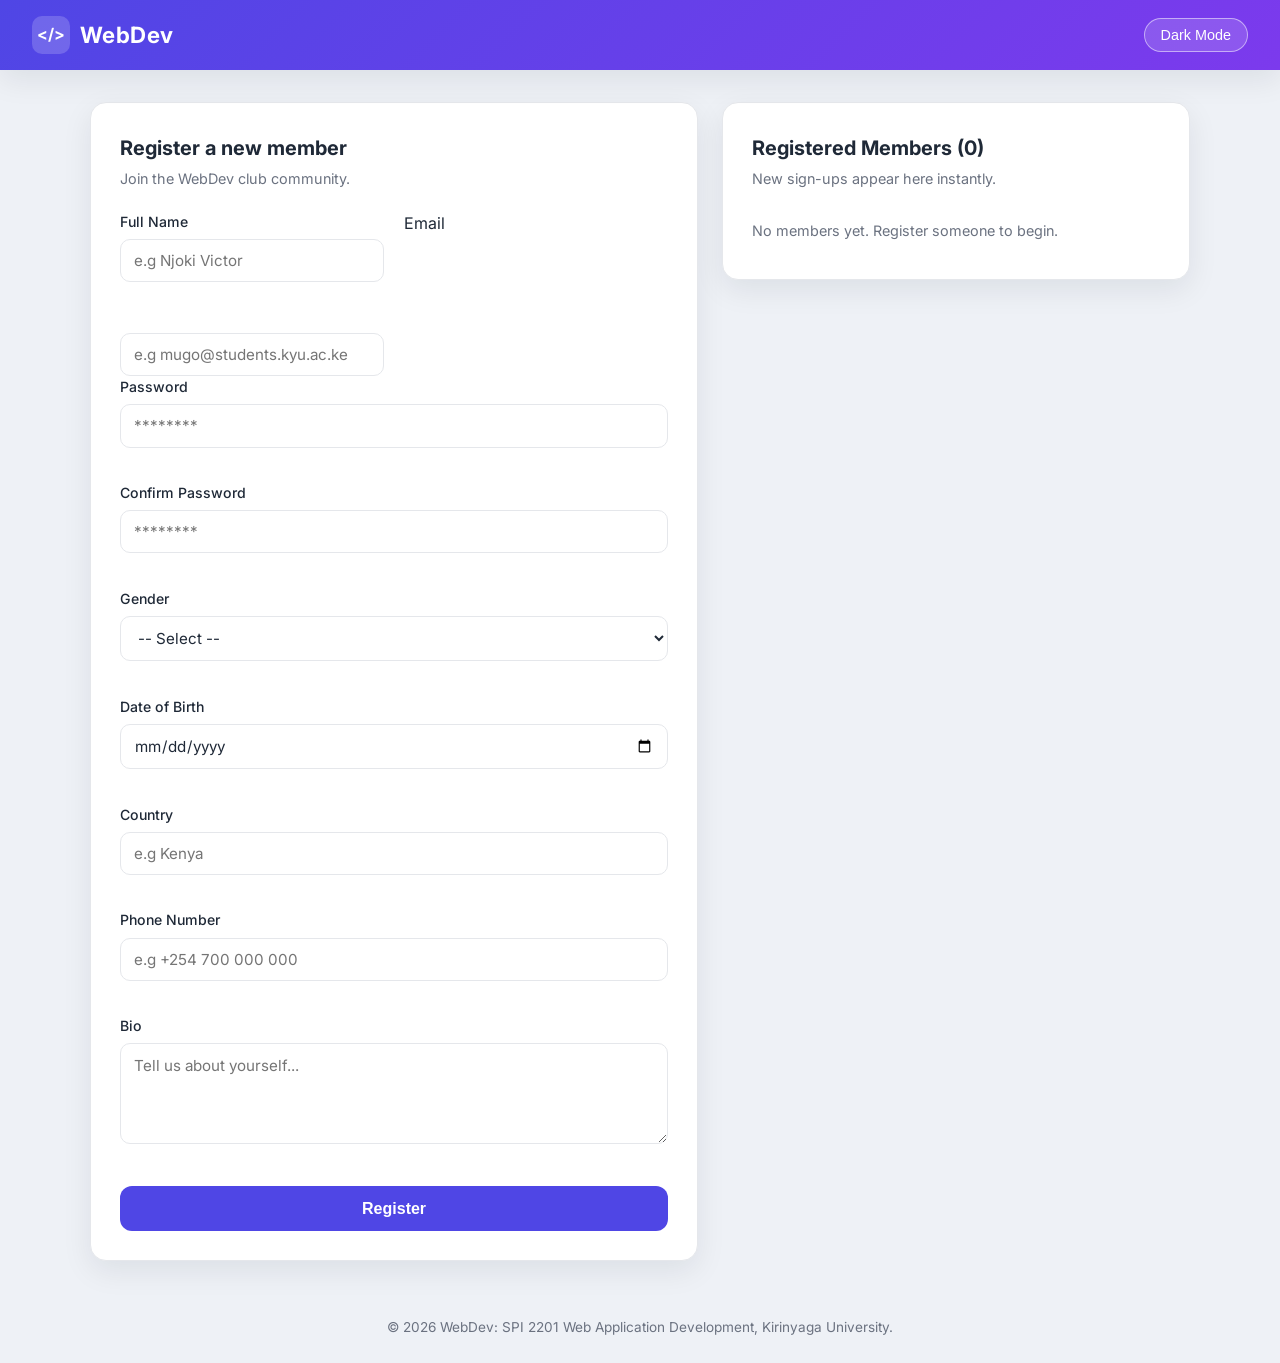
<file: index.html>
<!DOCTYPE html>
<html lang="en">
<head>
    <meta charset="UTF-8">
    <meta name="viewport" content="width=device-width, initial-scale=1.0">
    <title>WebDev-Registration</title>
    <link rel="preconnect" href="https://fonts.googleapis.com">
    <link href="https://fonts.googleapis.com/css2?family=Inter:wght@400;500;600;700&display=swap" rel="stylesheet">
    <link rel="stylesheet" href="style.css">
</head>
<body>
    <header class="site-header">
        <div class="brand">
            <span class="logo">&lt;/&gt;</span>
            <h1>WebDev</h1>
        </div>
        <button id="theme" class="theme-btn">Dark Mode</button>
    </header>

    <main class="container">
        <section class="card">
            <h2>Register a new member</h2>
            <p class="subtitle">Join the WebDev club community.</p>

            <form id="regform" novalidate>
                <div class="grid-2">
                    <div class="field">
                        <label for="name">Full Name</label>
                        <input type="text" id="name" placeholder="e.g Njoki Victor">
                        <small class="error" id="nameError"></small>
                    </div                    <div class="field">
                        <label for="email">Email</label>
                        <input type="email" id="email" placeholder="e.g mugo@students.kyu.ac.ke">
                        <small class="error" id="emailError"></small>
                    </div>
                    <div class="field">
                        <label for="password">Password</label>
                        <input type="password" id="password" placeholder="********">
                        <small class="error" id="passwordError"></small>
                    </div>
                    <div class="field">
                        <label for="confirm-password">Confirm Password</label>
                        <input type="password" id="confirm-password" placeholder="********">
                        <small class="error" id="confirmError"></small>
                    </div>
                    <div class="field">
                        <label for="gender">Gender</label>
                        <select id="gender">
                            <option value="">-- Select --</option>
                            <option value="male">Male</option>
                            <option value="female">Female</option>
                            <option value="other">Other</option>
                        </select>
                        <small class="error" id="genderError"></small>
                    </div>
                    <div class="field">
                        <label for="dob">Date of Birth</label>
                        <input type="date" id="dob">
                        <small class="error" id="dobError"></small>
                    </div>
                    <div class="field">
                        <label for="country">Country</label>
                        <input type="text" id="country" placeholder="e.g Kenya">
                        <small class="error" id="countryError"></small>
                    </div>
                    <div class="field">
                        <label for="phone">Phone Number</label>
                        <input type="tel" id="phone" placeholder="e.g +254 700 000 000">
                        <small class="error" id="phoneError"></small>
                    </div>
                </div>

                <div class="field">
                    <label for="bio">Bio</label>
                    <textarea id="bio" rows="4" placeholder="Tell us about yourself..."></textarea>
                    <small class="error" id="bioError"></small>
                </div>

                <button type="submit" class="submit-btn">Register</button>
                <p id="successMsg" class="success hidden"></p>
            </form>
        </section>

        <section class="card">
            <h2>Registered Members (<span id="count">0</span>)</h2>
            <p class="subtitle">New sign-ups appear here instantly.</p>
            <ul id="memberList" class="member-list">
                <li class="empty" id="emptyNote">No members yet. Register someone to begin.</li>
            </ul>
        </section>
    </main>

    <footer class="site-footer">
        <p>&copy; 2026 WebDev: SPI 2201 Web Application Development, Kirinyaga University.</p>
    </footer>

    <script src="script.js"></script>
</body>
</html>
</file>
<file: style.css>
:root {
  --primary: #4f46e5;          /* indigo */
  --primary-dark: #4338ca;
  --accent: #22c55e;           /* green */
  --bg: #eef1f6;
  --card-bg: #ffffff;
  --text: #1f2937;
  --muted: #6b7280;
  --border: #e5e7eb;
  --error: #dc2626;
  --success: #16a34a;
  --radius: 16px;
  --shadow: 0 10px 30px rgba(17, 24, 39, 0.08);
}

* {
  margin: 0;
  padding: 0;
  box-sizing: border-box;
}

body {
  font-family: 'Inter', 'Segoe UI', Arial, sans-serif;
  line-height: 1.6;
  background: var(--bg);
  color: var(--text);
  min-height: 100vh;
  transition: background 0.3s ease, color 0.3s ease;
}

/* ---- Header: gradient + flexbox ---- */
.site-header {
  display: flex;
  justify-content: space-between;
  align-items: center;
  padding: 1rem 2rem;
  background: linear-gradient(135deg, var(--primary), #7c3aed);
  color: #fff;
  box-shadow: var(--shadow);
  position: sticky;
  top: 0;
  z-index: 10;
}

.brand { display: flex; align-items: center; gap: 0.6rem; }
.brand h1 { font-size: 1.4rem; font-weight: 700; letter-spacing: 0.5px; }
.logo {
  display: inline-grid;
  place-items: center;
  width: 38px; height: 38px;
  background: rgba(255, 255, 255, 0.18);
  border-radius: 10px;
  font-weight: 700;
}

.theme-btn {
  background: rgba(255, 255, 255, 0.15);
  color: #fff;
  border: 1px solid rgba(255, 255, 255, 0.5);
  padding: 0.5rem 1rem;
  border-radius: 999px;
  cursor: pointer;
  font-size: 0.9rem;
  font-weight: 500;
  transition: background 0.2s ease, transform 0.1s ease;
}
.theme-btn:hover { background: rgba(255, 255, 255, 0.3); }
.theme-btn:active { transform: scale(0.96); }

/* ---- Layout: two cards side by side (CSS Grid) ---- */
.container {
  width: min(1100px, 92%);
  margin: 2rem auto;
  display: grid;
  grid-template-columns: 1.3fr 1fr;
  gap: 1.5rem;
  align-items: start;
}

/* ---- Card ---- */
.card {
  background: var(--card-bg);
  padding: 1.8rem;
  border-radius: var(--radius);
  box-shadow: var(--shadow);
  border: 1px solid var(--border);
}
.card h2 { font-size: 1.25rem; margin-bottom: 0.2rem; }
.subtitle { color: var(--muted); font-size: 0.9rem; margin-bottom: 1.3rem; }

/* ---- Two-column field grid inside the form ---- */
.grid-2 {
  display: grid;
  grid-template-columns: 1fr 1fr;
  gap: 1rem 1.2rem;
}

.field { margin-bottom: 1rem; display: flex; flex-direction: column; }
.field label { font-weight: 500; font-size: 0.88rem; margin-bottom: 0.35rem; }

input, select, textarea {
  width: 100%;
  padding: 0.7rem 0.85rem;
  border: 1px solid var(--border);
  border-radius: 10px;
  font-size: 0.95rem;
  font-family: inherit;
  background: var(--card-bg);
  color: var(--text);
  transition: border-color 0.2s ease, box-shadow 0.2s ease;
}
input:focus, select:focus, textarea:focus {
  outline: none;
  border-color: var(--primary);
  box-shadow: 0 0 0 3px rgba(79, 70, 229, 0.15);
}
textarea { resize: vertical; }

/* ---- Submit button ---- */
.submit-btn {
  width: 100%;
  margin-top: 0.5rem;
  padding: 0.85rem;
  background: var(--primary);
  color: #fff;
  border: none;
  border-radius: 12px;
  font-size: 1rem;
  font-weight: 600;
  cursor: pointer;
  transition: background 0.2s ease, transform 0.1s ease;
}
.submit-btn:hover { background: var(--primary-dark); }
.submit-btn:active { transform: translateY(1px); }

/* ---- Status messages ---- */
.error { color: var(--error); font-size: 0.78rem; margin-top: 0.25rem; min-height: 0.9rem; }
.success {
  margin-top: 1rem; padding: 0.8rem 1rem;
  background: rgba(22, 163, 74, 0.12);
  color: var(--success);
  border-radius: 10px; font-weight: 600; text-align: center;
}
.hidden { display: none; }

/* Highlight an invalid field */
input.invalid, select.invalid, textarea.invalid {
  border-color: var(--error);
  box-shadow: 0 0 0 3px rgba(220, 38, 38, 0.12);
}

/* ---- Member list ---- */
.member-list { list-style: none; display: flex; flex-direction: column; gap: 0.6rem; }
.member-list .empty { color: var(--muted); font-size: 0.9rem; padding: 0.5rem 0; }
.member-item {
  display: flex;
  justify-content: space-between;
  align-items: center;
  gap: 0.8rem;
  padding: 0.75rem 0.9rem;
  background: var(--bg);
  border: 1px solid var(--border);
  border-radius: 12px;
}
.member-item .info strong { display: block; font-size: 0.95rem; }
.member-item .info span { font-size: 0.8rem; color: var(--muted); }
.member-item .remove {
  background: transparent;
  color: var(--error);
  border: 1px solid var(--error);
  border-radius: 8px;
  padding: 0.3rem 0.65rem;
  cursor: pointer;
  font-size: 0.8rem;
  transition: background 0.2s ease, color 0.2s ease;
}
.member-item .remove:hover { background: var(--error); color: #fff; }

/* ---- Footer ---- */
.site-footer {
  text-align: center;
  padding: 1.5rem;
  color: var(--muted);
  font-size: 0.85rem;
}

/* --- Dark Mode Styles --- */
body.dark-mode {
  background-color: #121212;
  color: #e0e0e0;
}

body.dark-mode .card {
  background-color: #1e1e1e;
  color: #e0e0e0;
  box-shadow: 0 4px 6px rgba(0, 0, 0, 0.5);
}

body.dark-mode input,
body.dark-mode select,
body.dark-mode textarea {
  background-color: #2a2a2a;
  color: #ffffff;
  border-color: #444;
}

body.dark-mode .site-header,
body.dark-mode .site-footer {
  background-color: #1a1a1a;
  color: #e0e0e0;
}
</file>
